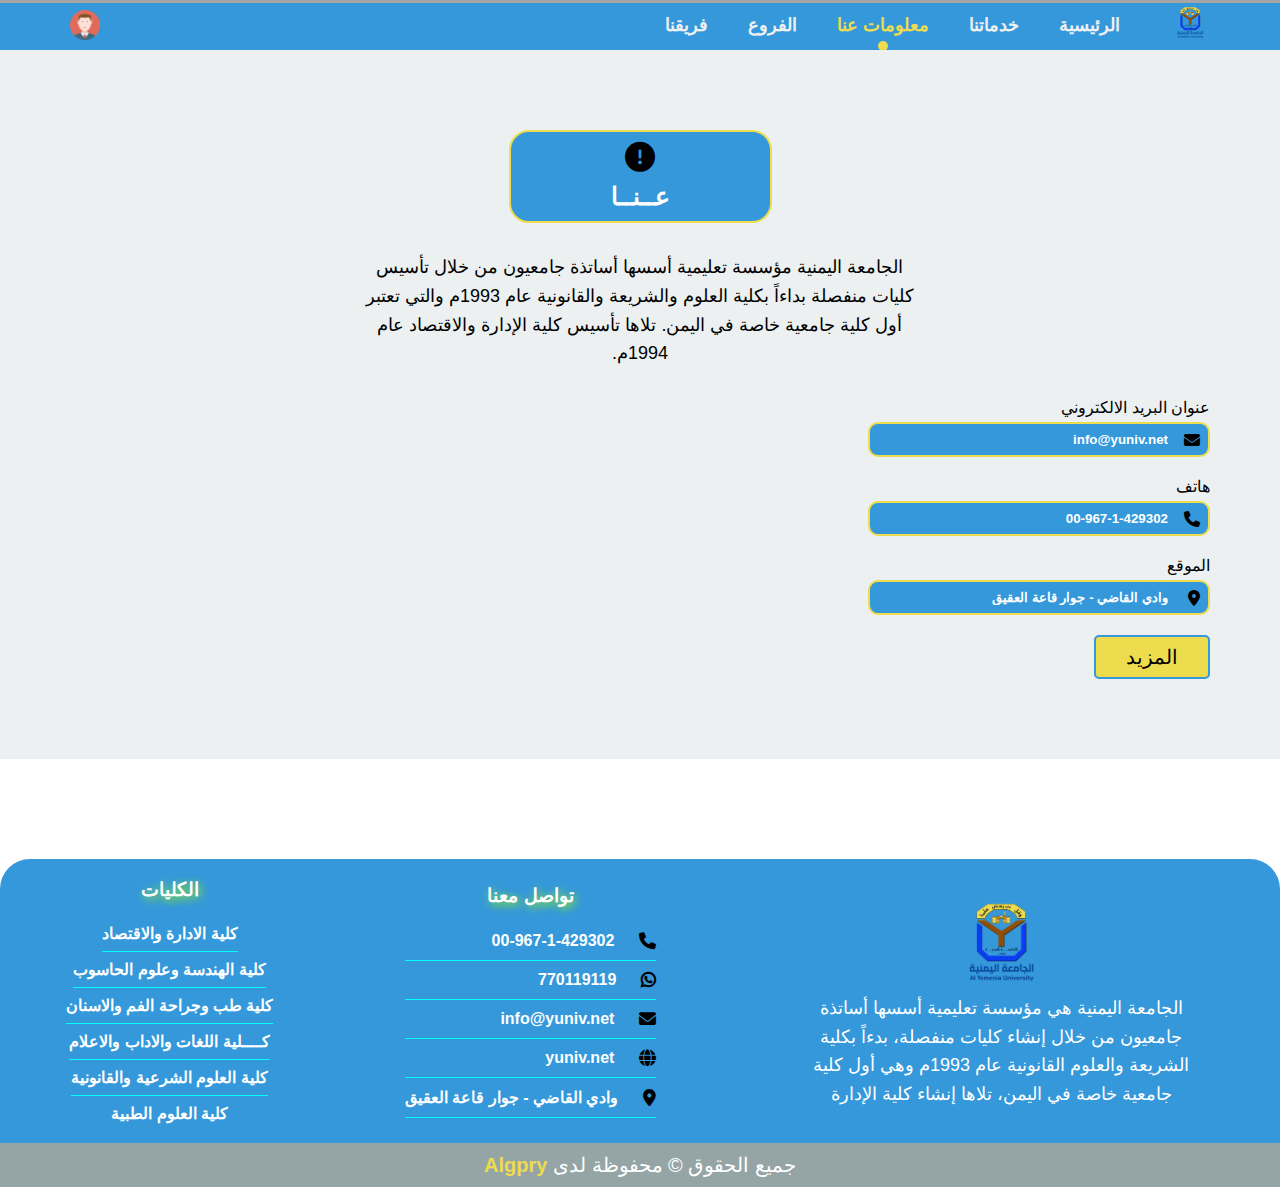
<file: about.html>
<!DOCTYPE html>
<html lang="ar">
  <head>
    <meta charset="UTF-8" />
    <meta name="viewport" content="width=device-width, initial-scale=1.0" />
    <title>معلومات عن الجامعة</title>
    <!-- Icon -->
    <link rel="icon" href="images/Logo.png" />
    <!-- FontAwesome -->
    <link rel="stylesheet" href="CSS/all.min.css" />
    <!-- Style Css -->
    <link rel="stylesheet" href="CSS/style.css" />
  </head>

  <body>
    <!-- Start Button Fixed -->
    <span class="but-fixed">
      <i class="fa-solid fa-angle-up"></i>
    </span>
    <!-- Edn Button Fixed -->

    <!-- Start Header -->
    <header>
      <div class="scroll-bar"><span></span></div>
      <div class="container">
        <a href="index.html">
          <img src="images/Logo.png" alt="Logo" />
        </a>
        <div class="menu">
          <i class="fas fa-list" onclick="showList()"></i>
          <ul>
            <li><a href="index.html">الرئيسية</a></li>
            <li><a href="service.html">خدماتنا</a></li>
            <li class="active"><a href="about.html">معلومات عنا</a></li>
            <li><a href="branches.html">الفروع</a></li>
            <li><a href="team.html">فريقنا</a></li>
          </ul>
        </div>
        <img src="images/avatar.png" alt="user" />
      </div>
    </header>
    <!-- End Header -->

    <!-- Start Content About -->
    <div class="about">
      <div class="container">
        <div class="icon">
          <i class="fa-solid fa-circle-exclamation"></i>
          <span>عــنــا</span>
        </div>
        <div class="content">
          <p>
            الجامعة اليمنية مؤسسة تعليمية أسسها أساتذة جامعيون من خلال تأسيس
            كليات منفصلة بداءاً بكلية العلوم والشريعة والقانونية عام 1993م والتي
            تعتبر أول كلية جامعية خاصة في اليمن. تلاها تأسيس كلية الإدارة
            والاقتصاد عام 1994م.
          </p>
          <div class="content-form">
            <div class="email">
              <label>عنوان البريد الالكتروني</label>
              <input type="text" placeholder="info@yuniv.net" disabled />
              <i class="fa-solid fa-envelope"></i>
            </div>

            <div class="phone">
              <label>هاتف</label>
              <input type="text" placeholder="00-967-1-429302" disabled />
              <i class="fa-solid fa-phone"></i>
            </div>
            <div class="loc">
              <label>الموقع</label>
              <input
                type="text"
                placeholder="وادي القاضي - جوار قاعة العقيق"
                disabled
              />
              <i class="fa-solid fa-location-dot"></i>
            </div>
            <button>المزيد</button>
          </div>
        </div>
      </div>
    </div>
    <!-- End Content About -->

    <!-- Start Footer -->
    <footer>
      <div class="content-footer">
        <div class="logo-footer">
          <img src="images/Logo.png" alt="Logo" />
          <p>
            الجامعة اليمنية هي مؤسسة تعليمية أسسها أساتذة جامعيون من خلال إنشاء
            كليات منفصلة، ​​بدءاً بكلية الشريعة والعلوم القانونية عام 1993م وهي
            أول كلية جامعية خاصة في اليمن، تلاها إنشاء كلية الإدارة
          </p>
        </div>
        <div class="concat-footer">
          <h3>تواصل معنا</h3>
          <div class="concat-one">
            <i class="fas fa-phone"></i>
            <p>00-967-1-429302</p>
          </div>
          <div class="concat-two">
            <i class="fa-brands fa-whatsapp"></i>
            <p>770119119</p>
          </div>
          <div class="concat-three">
            <i class="fa-solid fa-envelope"></i>
            <p>info@yuniv.net</p>
          </div>
          <div class="concat-four">
            <i class="fa-solid fa-globe"></i>
            <p>yuniv.net</p>
          </div>
          <div class="concat-five">
            <i class="fa-solid fa-location-dot"></i>
            <p>وادي القاضي - جوار قاعة العقيق</p>
          </div>
        </div>
        <div class="colleges">
          <h3>الكليات</h3>
          <ul>
            <li><a href="#">كلية الادارة والاقتصاد</a></li>
            <li><a href="#">كلية الهندسة وعلوم الحاسوب</a></li>
            <li><a href="#">كلية طب وجراحة الفم والاسنان</a></li>
            <li><a href="#">كــــلية اللغات والاداب والاعلام</a></li>
            <li><a href="#">كلية العلوم الشرعية والقانونية</a></li>
            <li><a href="#">كلية العلوم الطبية</a></li>
          </ul>
        </div>
      </div>
      <div class="copy-right">
        <p>جميع الحقوق &copy; محفوظة لدى <span>Algpry</span></p>
      </div>
    </footer>
    <!-- End Footer -->
    <script src="./JavaScript/main.js"></script>
  </body>
</html>
</file>
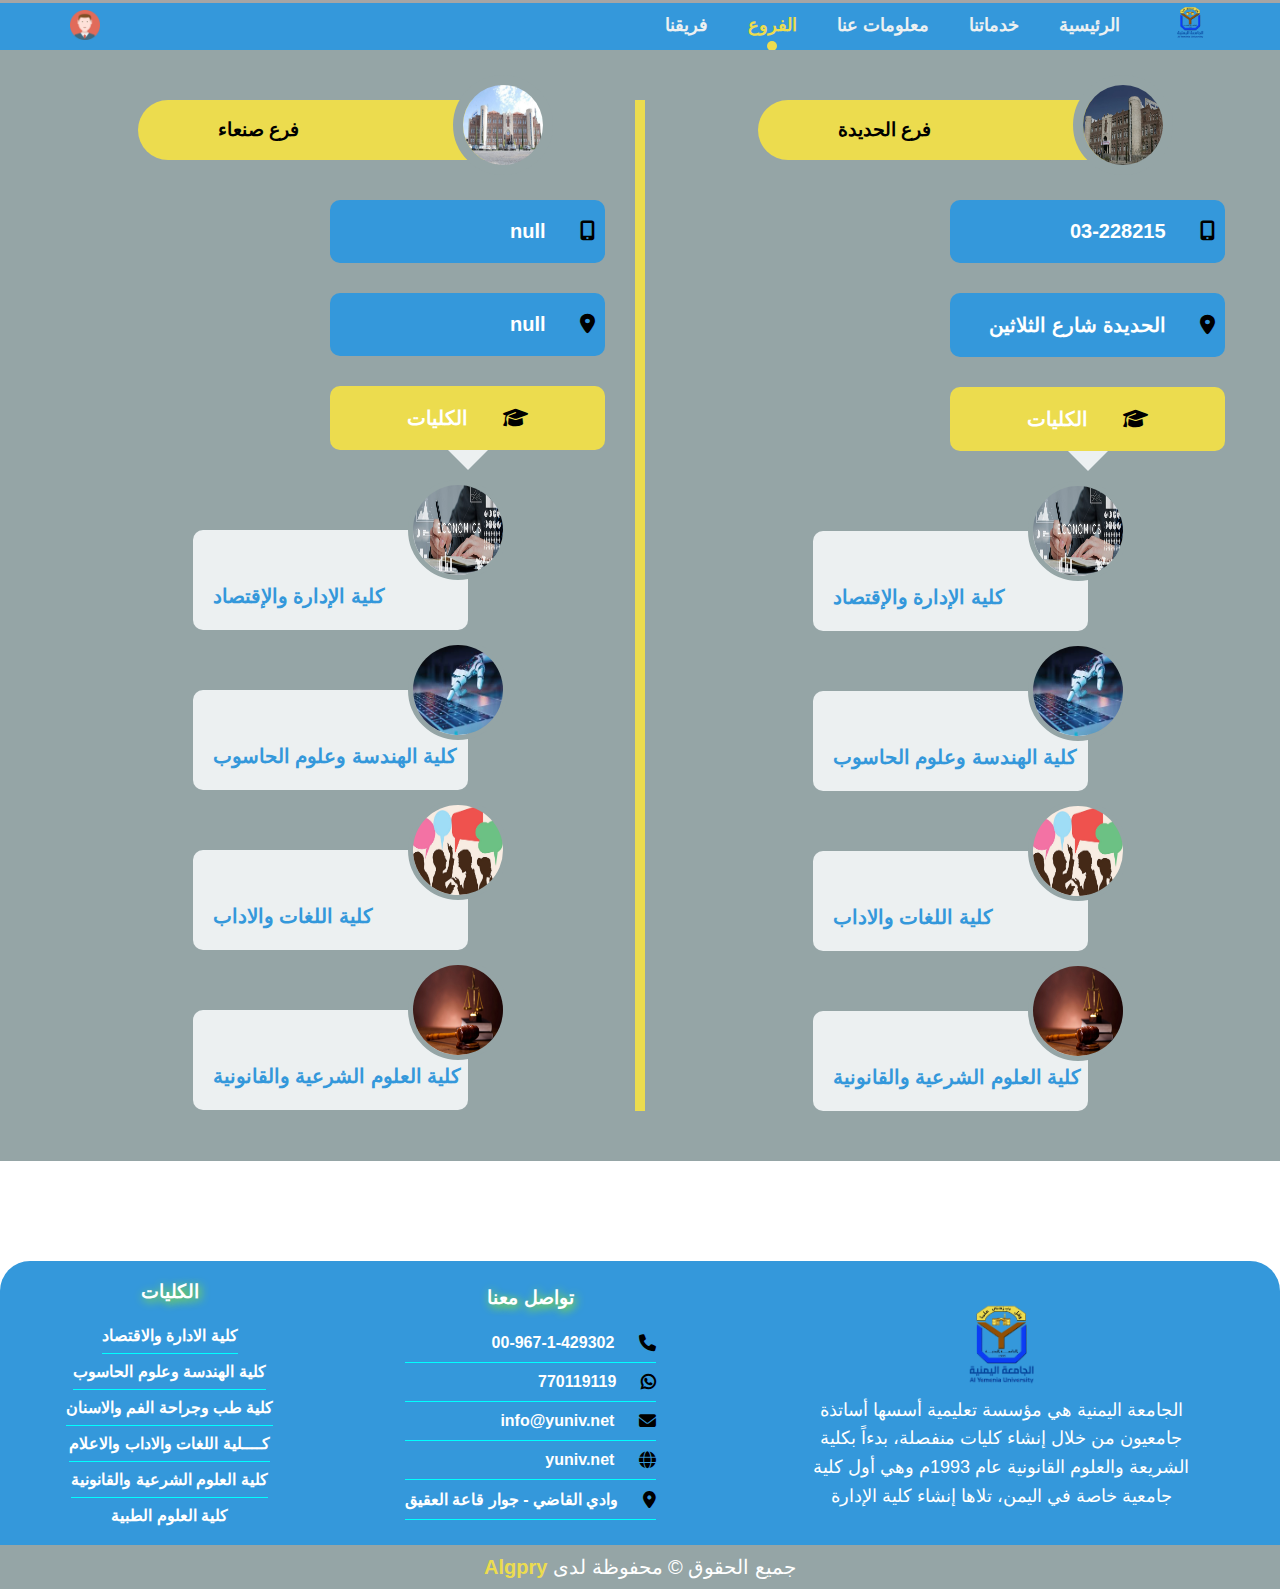
<file: branches.html>
<!DOCTYPE html>
<html lang="ar">
  <head>
    <meta charset="UTF-8" />
    <meta name="viewport" content="width=device-width, initial-scale=1.0" />
    <title>فروع الجامعة</title>
    <!-- Icon -->
    <link rel="icon" href="images/Logo.png" />
    <!-- FontAwesome -->
    <link rel="stylesheet" href="CSS/all.min.css" />
    <!-- Style Css -->
    <link rel="stylesheet" href="CSS/style.css" />
  </head>

  <body>
    <!-- Start Button Fixed -->
    <span class="but-fixed">
      <i class="fa-solid fa-angle-up"></i>
    </span>
    <!-- Edn Button Fixed -->

    <!-- Start Header -->
    <header>
      <div class="scroll-bar"><span></span></div>
      <div class="container">
        <a href="index.html">
          <img src="images/Logo.png" alt="Logo" />
        </a>
        <div class="menu">
          <i class="fas fa-list" onclick="showList()"></i>
          <ul>
            <li><a href="index.html">الرئيسية</a></li>
            <li><a href="service.html">خدماتنا</a></li>
            <li><a href="about.html">معلومات عنا</a></li>
            <li class="active"><a href="branches.html">الفروع</a></li>
            <li><a href="team.html">فريقنا</a></li>
          </ul>
        </div>
        <img src="images/avatar.png" alt="user" />
      </div>
    </header>
    <!-- End Header -->

    <!-- Start Content -->
    <div class="branch-content">
      <div class="container">
        <div class="branch-one">
          <div class="img">
            <img src="images/03.jpg" alt="branch" />
            <h3>فرع الحديدة</h3>
          </div>
          <div class="content">
            <div class="phone cont-div">
              <i class="fa-solid fa-mobile-screen-button"></i>
              <span>03-228215</span>
            </div>
            <div class="loc cont-div">
              <i class="fa-solid fa-location-dot"></i>
              <span>الحديدة شارع الثلاثين</span>
            </div>
            <div class="coll cont-div">
              <i class="fa-solid fa-graduation-cap"></i>
              <span>الكليات</span>
            </div>
            <div class="colleges">
              <div class="coll-one">
                <img src="images/colleges-one.jpg" alt="" />
                <p>كلية الإدارة والإقتصاد</p>
              </div>
              <div class="coll-two">
                <img src="images/colleges-two.jpeg" alt="" />
                <p>كلية الهندسة وعلوم الحاسوب</p>
              </div>
              <div class="coll-three">
                <img src="images/colleges-three.jpg" alt="" />
                <p>كلية اللغات والاداب</p>
              </div>
              <div class="coll-four">
                <img src="images/colleges-fourjpg.jpg" alt="" />
                <p>كلية العلوم الشرعية والقانونية</p>
              </div>
            </div>
          </div>
        </div>

        <div class="branch-two">
          <div class="img">
            <img src="images/02.jpg" alt="branch" />
            <h3>فرع صنعاء</h3>
          </div>
          <div class="content">
            <div class="phone cont-div">
              <i class="fa-solid fa-mobile-screen-button"></i>
              <span>null</span>
            </div>
            <div class="loc cont-div">
              <i class="fa-solid fa-location-dot"></i>
              <span>null</span>
            </div>
            <div class="coll cont-div">
              <i class="fa-solid fa-graduation-cap"></i>
              <span>الكليات</span>
            </div>
            <div class="colleges">
              <div class="coll-one">
                <img src="images/colleges-one.jpg" alt="" />
                <p>كلية الإدارة والإقتصاد</p>
              </div>
              <div class="coll-two">
                <img src="images/colleges-two.jpeg" alt="" />
                <p>كلية الهندسة وعلوم الحاسوب</p>
              </div>
              <div class="coll-three">
                <img src="images/colleges-three.jpg" alt="" />
                <p>كلية اللغات والاداب</p>
              </div>
              <div class="coll-four">
                <img src="images/colleges-fourjpg.jpg" alt="" />
                <p>كلية العلوم الشرعية والقانونية</p>
              </div>
            </div>
          </div>
        </div>
      </div>
    </div>
    <!-- End Content -->

    <!-- Start Footer -->
    <footer>
      <div class="content-footer">
        <div class="logo-footer">
          <img src="images/Logo.png" alt="Logo" />
          <p>
            الجامعة اليمنية هي مؤسسة تعليمية أسسها أساتذة جامعيون من خلال إنشاء
            كليات منفصلة، ​​بدءاً بكلية الشريعة والعلوم القانونية عام 1993م وهي
            أول كلية جامعية خاصة في اليمن، تلاها إنشاء كلية الإدارة
          </p>
        </div>
        <div class="concat-footer">
          <h3>تواصل معنا</h3>
          <div class="concat-one">
            <i class="fas fa-phone"></i>
            <p>00-967-1-429302</p>
          </div>
          <div class="concat-two">
            <i class="fa-brands fa-whatsapp"></i>
            <p>770119119</p>
          </div>
          <div class="concat-three">
            <i class="fa-solid fa-envelope"></i>
            <p>info@yuniv.net</p>
          </div>
          <div class="concat-four">
            <i class="fa-solid fa-globe"></i>
            <p>yuniv.net</p>
          </div>
          <div class="concat-five">
            <i class="fa-solid fa-location-dot"></i>
            <p>وادي القاضي - جوار قاعة العقيق</p>
          </div>
        </div>
        <div class="colleges">
          <h3>الكليات</h3>
          <ul>
            <li><a href="#">كلية الادارة والاقتصاد</a></li>
            <li><a href="#">كلية الهندسة وعلوم الحاسوب</a></li>
            <li><a href="#">كلية طب وجراحة الفم والاسنان</a></li>
            <li><a href="#">كــــلية اللغات والاداب والاعلام</a></li>
            <li><a href="#">كلية العلوم الشرعية والقانونية</a></li>
            <li><a href="#">كلية العلوم الطبية</a></li>
          </ul>
        </div>
      </div>
      <div class="copy-right">
        <p>جميع الحقوق &copy; محفوظة لدى <span>Algpry</span></p>
      </div>
    </footer>
    <!-- End Footer -->
    <script src="./JavaScript/main.js"></script>
  </body>
</html>
</file>
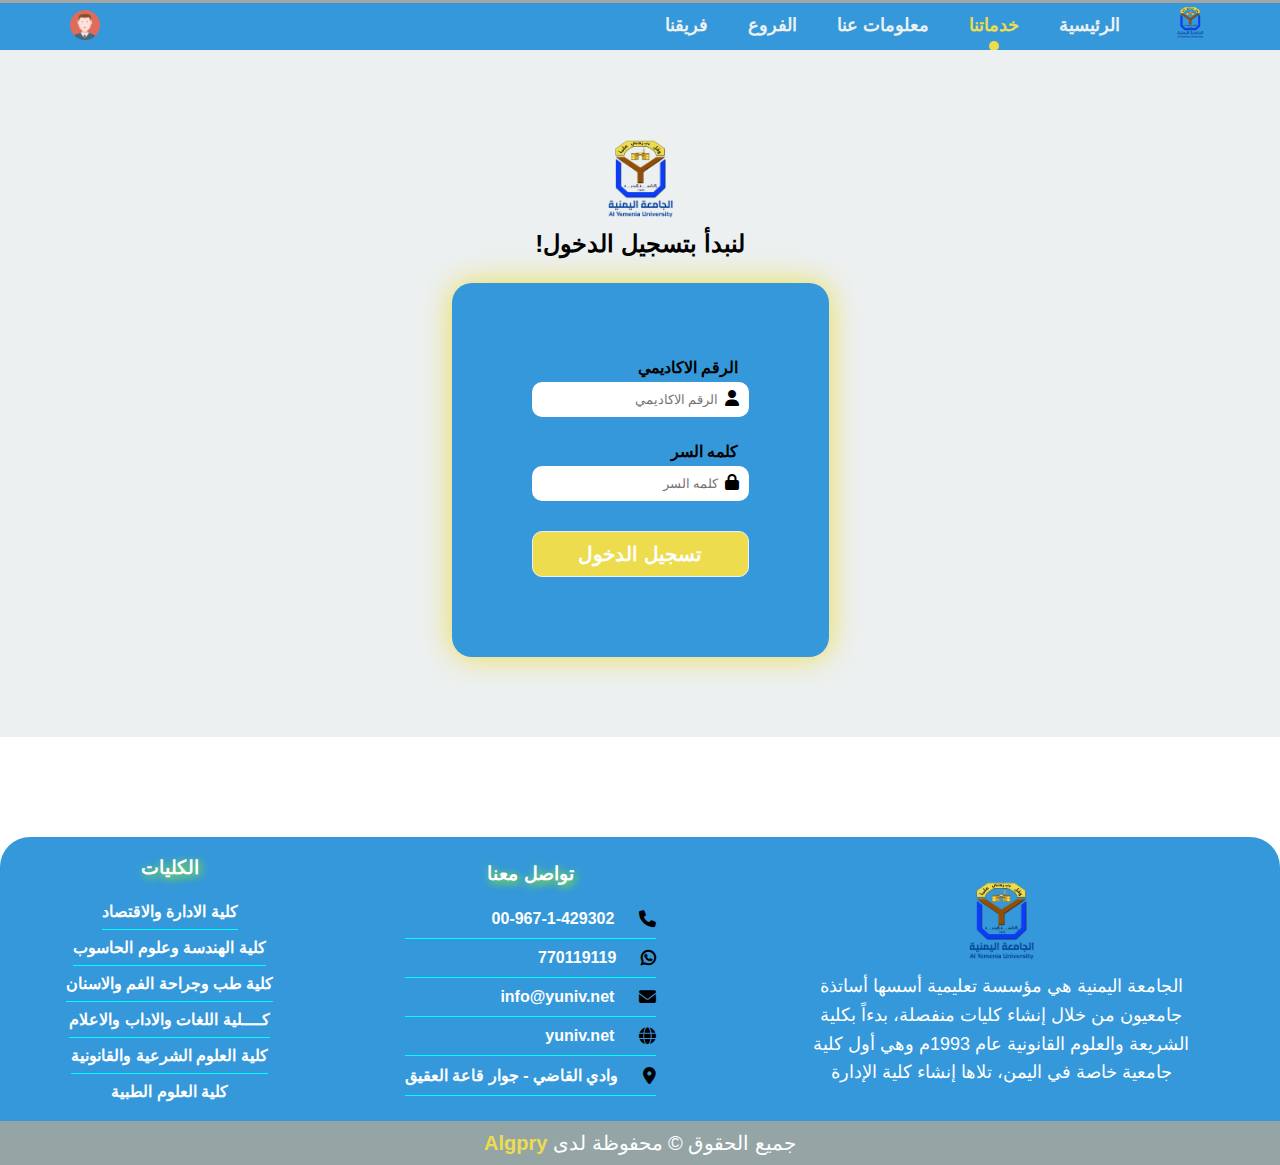
<file: service.html>
<!DOCTYPE html>
<html lang="ar">
  <head>
    <meta charset="UTF-8" />
    <meta name="viewport" content="width=device-width, initial-scale=1.0" />
    <title>خدمات الطالب</title>
    <!-- Icon -->
    <link rel="icon" href="images/Logo.png" />
    <!-- FontAwesome -->
    <link rel="stylesheet" href="CSS/all.min.css" />
    <!-- Style Css -->
    <link rel="stylesheet" href="CSS/style.css" />
  </head>

  <body>
    <!-- Start Button Fixed -->
    <span class="but-fixed">
      <i class="fa-solid fa-angle-up"></i>
    </span>
    <!-- Edn Button Fixed -->

    <!-- Start Header -->
    <div class="scroll-bar"><span></span></div>
    <header>
      <div class="container">
        <a href="index.html">
          <img src="images/Logo.png" alt="Logo" />
        </a>
        <div class="menu">
          <i class="fas fa-list" onclick="showList()"></i>
          <ul>
            <li><a href="index.html">الرئيسية</a></li>
            <li class="active"><a href="about.html">خدماتنا</a></li>
            <li><a href="about.html">معلومات عنا</a></li>
            <li><a href="branches.html">الفروع</a></li>
            <li><a href="team.html">فريقنا</a></li>
          </ul>
        </div>
        <img src="images/avatar.png" alt="user" />
      </div>
    </header>
    <!-- Start Header -->

    <!-- Start Login -->
    <div class="login">
      <div class="container">
        <img src="images/Logo.png" alt="logo" />
        <h2>لنبدأ بتسجيل الدخول!</h2>
        <div class="form">
          <form>
            <div class="user-name">
              <i class="fa-solid fa-user"></i>
              <input
                type="text"
                name="UserName"
                id="user"
                placeholder="الرقم الاكاديمي"
                required
              />
              <label for="user">الرقم الاكاديمي</label>
            </div>

            <div class="pass-word">
              <i class="fa-solid fa-lock"></i>
              <input
                type="password"
                name="PassWord"
                id="pass"
                placeholder="كلمه السر"
                required
              />
              <label for="pass">كلمه السر</label>
            </div>
            <input type="submit" value="تسجيل الدخول" />
          </form>
        </div>
      </div>
    </div>
    <!-- End Login -->

    <!-- Start Footer -->
    <footer>
      <div class="content-footer">
        <div class="logo-footer">
          <img src="images/Logo.png" alt="Logo" />
          <p>
            الجامعة اليمنية هي مؤسسة تعليمية أسسها أساتذة جامعيون من خلال إنشاء
            كليات منفصلة، ​​بدءاً بكلية الشريعة والعلوم القانونية عام 1993م وهي
            أول كلية جامعية خاصة في اليمن، تلاها إنشاء كلية الإدارة
          </p>
        </div>
        <div class="concat-footer">
          <h3>تواصل معنا</h3>
          <div class="concat-one">
            <i class="fas fa-phone"></i>
            <p>00-967-1-429302</p>
          </div>
          <div class="concat-two">
            <i class="fa-brands fa-whatsapp"></i>
            <p>770119119</p>
          </div>
          <div class="concat-three">
            <i class="fa-solid fa-envelope"></i>
            <p>info@yuniv.net</p>
          </div>
          <div class="concat-four">
            <i class="fa-solid fa-globe"></i>
            <p>yuniv.net</p>
          </div>
          <div class="concat-five">
            <i class="fa-solid fa-location-dot"></i>
            <p>وادي القاضي - جوار قاعة العقيق</p>
          </div>
        </div>
        <div class="colleges">
          <h3>الكليات</h3>
          <ul>
            <li><a href="#">كلية الادارة والاقتصاد</a></li>
            <li><a href="#">كلية الهندسة وعلوم الحاسوب</a></li>
            <li><a href="#">كلية طب وجراحة الفم والاسنان</a></li>
            <li><a href="#">كــــلية اللغات والاداب والاعلام</a></li>
            <li><a href="#">كلية العلوم الشرعية والقانونية</a></li>
            <li><a href="#">كلية العلوم الطبية</a></li>
          </ul>
        </div>
      </div>
      <div class="copy-right">
        <p>جميع الحقوق &copy; محفوظة لدى <span>Algpry</span></p>
      </div>
    </footer>
    <!-- Start Footer -->
    <script src="./JavaScript/main.js"></script>
  </body>
</html>
</file>
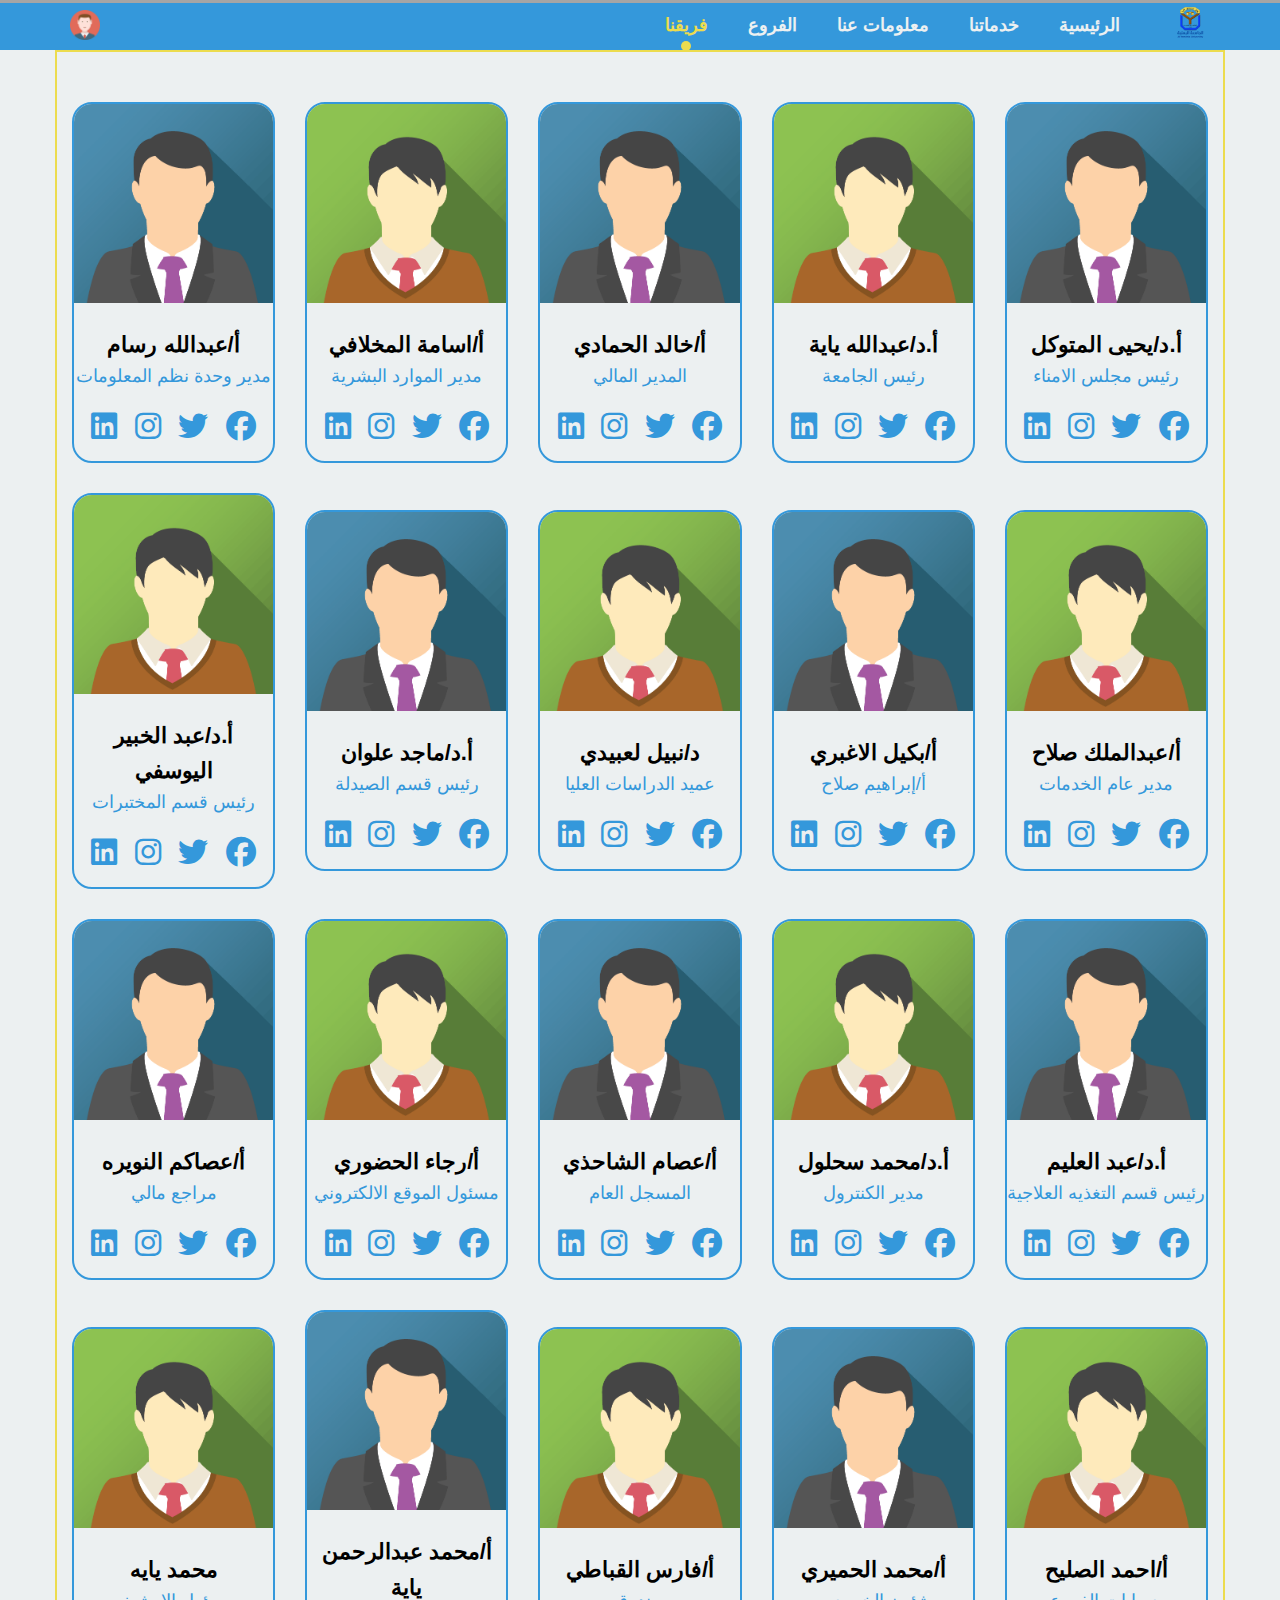
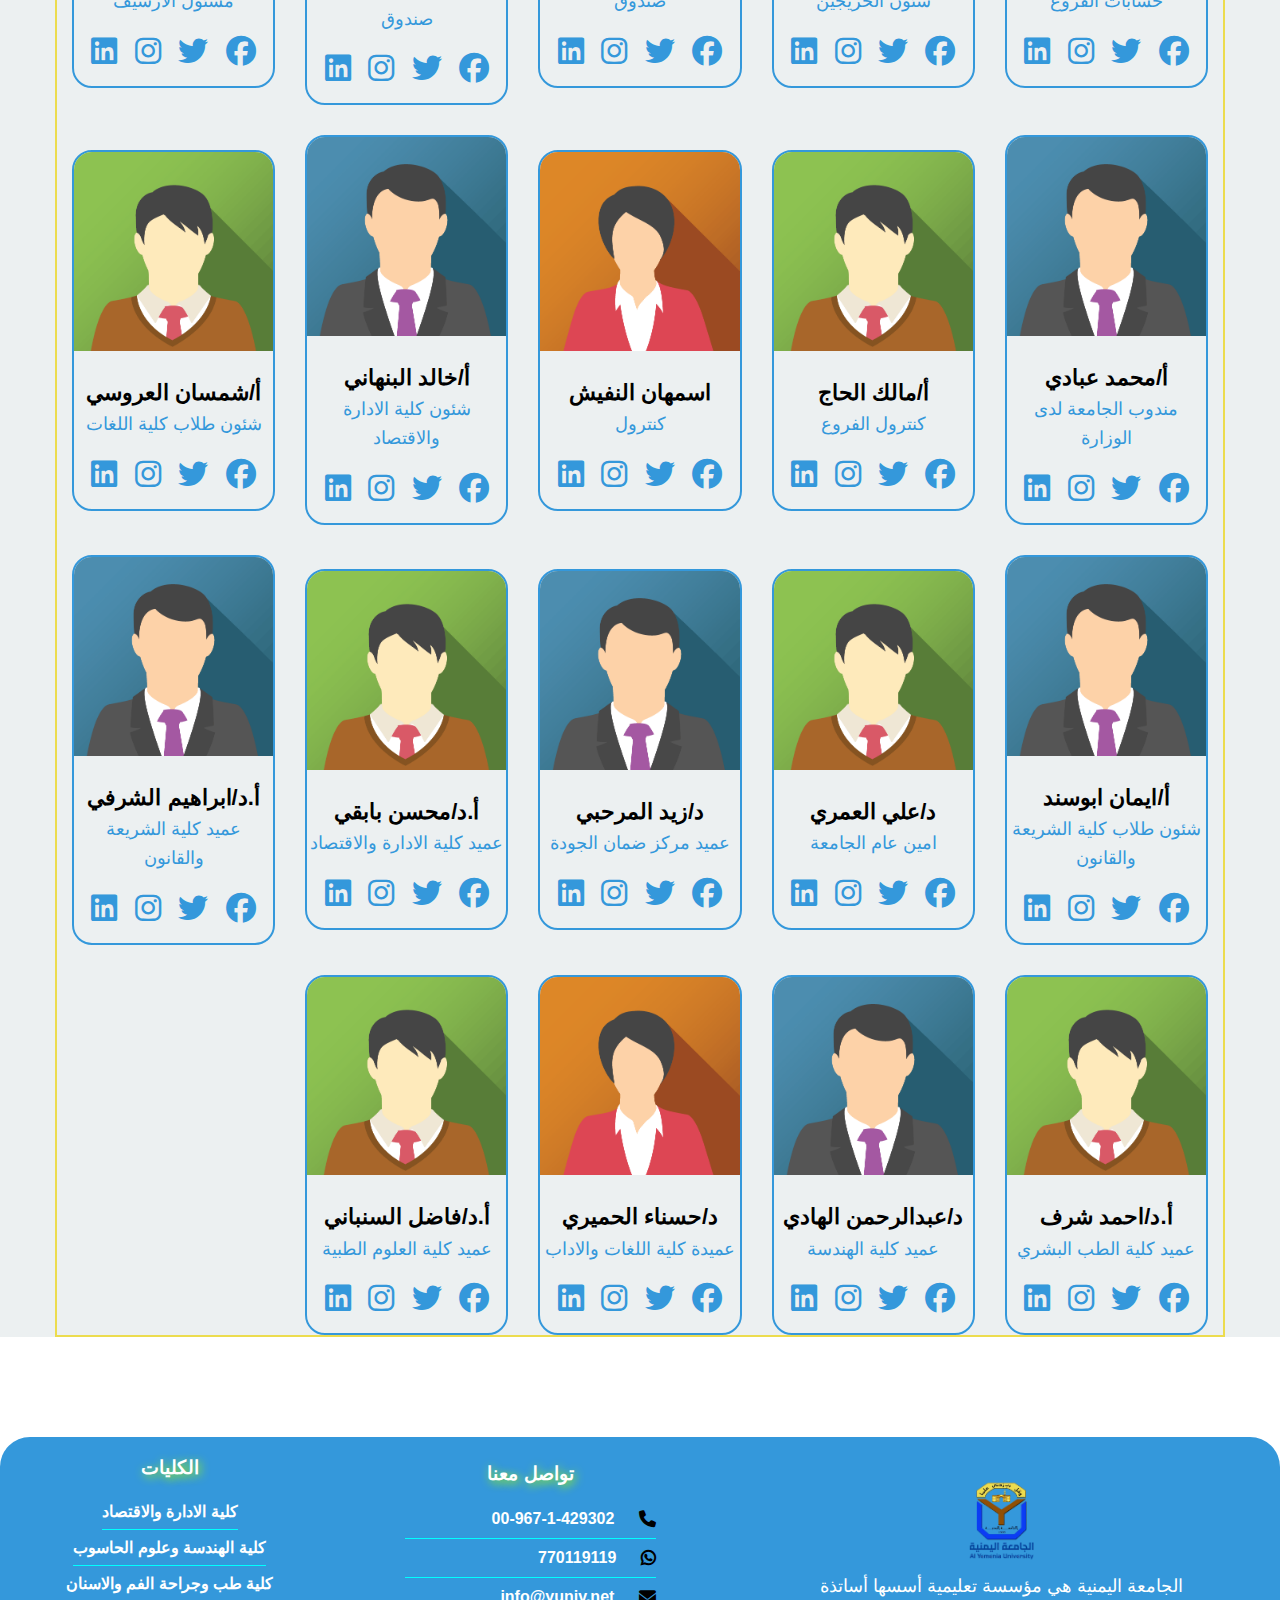
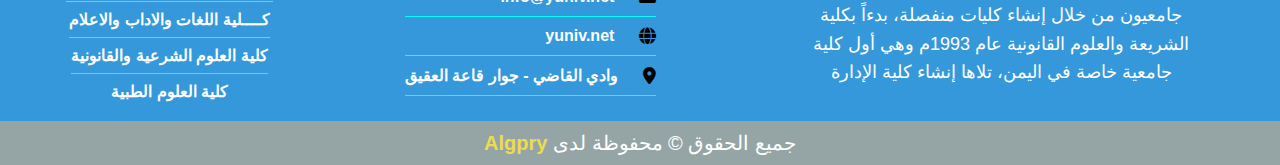
<file: team.html>
<!DOCTYPE html>
<html lang="ar">
  <head>
    <meta charset="UTF-8" />
    <meta name="viewport" content="width=device-width, initial-scale=1.0" />
    <title>فريق الجامعة</title>
    <!-- Icon -->
    <link rel="icon" href="images/Logo.png" />
    <!-- FontAwesome -->
    <link rel="stylesheet" href="CSS/all.min.css" />
    <!-- Style Css -->
    <link rel="stylesheet" href="CSS/style.css" />
  </head>

  <body>
    <!-- Start Button Fixed -->
    <span class="but-fixed">
      <i class="fa-solid fa-angle-up"></i>
    </span>
    <!-- Edn Button Fixed -->

    <!-- Start Header -->
    <header>
      <div class="scroll-bar"><span></span></div>
      <div class="container">
        <a href="index.html">
          <img src="images/Logo.png" alt="Logo" />
        </a>
        <div class="menu">
          <i class="fas fa-list" onclick="showList()"></i>
          <ul>
            <li><a href="index.html">الرئيسية</a></li>
            <li><a href="service.html">خدماتنا</a></li>
            <li><a href="about.html">معلومات عنا</a></li>
            <li><a href="branches.html">الفروع</a></li>
            <li class="active"><a href="team.html">فريقنا</a></li>
          </ul>
        </div>
        <img src="images/avatar.png" alt="user" />
      </div>
    </header>
    <!-- End Header -->

    <!-- Start Content -->
    <div class="content-team">
      <div class="container">
        <div class="box">
          <div class="img">
            <img src="images/team-01.png" alt="team" />
          </div>
          <h3>أ.د/يحيى المتوكل</h3>
          <p>رئيس مجلس الامناء</p>
          <div class="social">
            <i class="fa-brands fa-facebook"></i>
            <i class="fa-brands fa-twitter"></i>
            <i class="fa-brands fa-instagram"></i>
            <i class="fa-brands fa-linkedin"></i>
          </div>
        </div>
        <div class="box">
          <div class="img">
            <img src="images/team-03.png" alt="team" />
          </div>
          <h3>أ.د/عبدالله ياية</h3>
          <p>رئيس الجامعة</p>
          <div class="social">
            <i class="fa-brands fa-facebook"></i>
            <i class="fa-brands fa-twitter"></i>
            <i class="fa-brands fa-instagram"></i>
            <i class="fa-brands fa-linkedin"></i>
          </div>
        </div>
        <div class="box">
          <div class="img">
            <img src="images/team-01.png" alt="team" />
          </div>
          <h3>أ/خالد الحمادي</h3>
          <p>المدير المالي</p>
          <div class="social">
            <i class="fa-brands fa-facebook"></i>
            <i class="fa-brands fa-twitter"></i>
            <i class="fa-brands fa-instagram"></i>
            <i class="fa-brands fa-linkedin"></i>
          </div>
        </div>
        <div class="box">
          <div class="img">
            <img src="images/team-03.png" alt="team" />
          </div>
          <h3>أ/اسامة المخلافي</h3>
          <p>مدير الموارد البشرية</p>
          <div class="social">
            <i class="fa-brands fa-facebook"></i>
            <i class="fa-brands fa-twitter"></i>
            <i class="fa-brands fa-instagram"></i>
            <i class="fa-brands fa-linkedin"></i>
          </div>
        </div>
        <div class="box">
          <div class="img">
            <img src="images/team-01.png" alt="team" />
          </div>
          <h3>أ/عبدالله رسام</h3>
          <p>مدير وحدة نظم المعلومات</p>
          <div class="social">
            <i class="fa-brands fa-facebook"></i>
            <i class="fa-brands fa-twitter"></i>
            <i class="fa-brands fa-instagram"></i>
            <i class="fa-brands fa-linkedin"></i>
          </div>
        </div>
        <div class="box">
          <div class="img">
            <img src="images/team-03.png" alt="team" />
          </div>
          <h3>أ/عبدالملك صلاح</h3>
          <p>مدير عام الخدمات</p>
          <div class="social">
            <i class="fa-brands fa-facebook"></i>
            <i class="fa-brands fa-twitter"></i>
            <i class="fa-brands fa-instagram"></i>
            <i class="fa-brands fa-linkedin"></i>
          </div>
        </div>
        <div class="box">
          <div class="img">
            <img src="images/team-01.png" alt="team" />
          </div>
          <h3>أ/بكيل الاغبري</h3>
          <p>أ/إبراهيم صلاح</p>
          <div class="social">
            <i class="fa-brands fa-facebook"></i>
            <i class="fa-brands fa-twitter"></i>
            <i class="fa-brands fa-instagram"></i>
            <i class="fa-brands fa-linkedin"></i>
          </div>
        </div>
        <div class="box">
          <div class="img">
            <img src="images/team-03.png" alt="team" />
          </div>
          <h3>د/نبيل لعبيدي</h3>
          <p>عميد الدراسات العليا</p>
          <div class="social">
            <i class="fa-brands fa-facebook"></i>
            <i class="fa-brands fa-twitter"></i>
            <i class="fa-brands fa-instagram"></i>
            <i class="fa-brands fa-linkedin"></i>
          </div>
        </div>
        <div class="box">
          <div class="img">
            <img src="images/team-01.png" alt="team" />
          </div>
          <h3>أ.د/ماجد علوان</h3>
          <p>رئيس قسم الصيدلة</p>
          <div class="social">
            <i class="fa-brands fa-facebook"></i>
            <i class="fa-brands fa-twitter"></i>
            <i class="fa-brands fa-instagram"></i>
            <i class="fa-brands fa-linkedin"></i>
          </div>
        </div>
        <div class="box">
          <div class="img">
            <img src="images/team-03.png" alt="team" />
          </div>
          <h3>أ.د/عبد الخبير اليوسفي</h3>
          <p>رئيس قسم المختبرات</p>
          <div class="social">
            <i class="fa-brands fa-facebook"></i>
            <i class="fa-brands fa-twitter"></i>
            <i class="fa-brands fa-instagram"></i>
            <i class="fa-brands fa-linkedin"></i>
          </div>
        </div>
        <div class="box">
          <div class="img">
            <img src="images/team-01.png" alt="team" />
          </div>
          <h3>أ.د/عبد العليم</h3>
          <p>رئيس قسم التغذيه العلاجية</p>
          <div class="social">
            <i class="fa-brands fa-facebook"></i>
            <i class="fa-brands fa-twitter"></i>
            <i class="fa-brands fa-instagram"></i>
            <i class="fa-brands fa-linkedin"></i>
          </div>
        </div>
        <div class="box">
          <div class="img">
            <img src="images/team-03.png" alt="team" />
          </div>
          <h3>أ.د/محمد سحلول</h3>
          <p>مدير الكنترول</p>
          <div class="social">
            <i class="fa-brands fa-facebook"></i>
            <i class="fa-brands fa-twitter"></i>
            <i class="fa-brands fa-instagram"></i>
            <i class="fa-brands fa-linkedin"></i>
          </div>
        </div>
        <div class="box">
          <div class="img">
            <img src="images/team-01.png" alt="team" />
          </div>
          <h3>أ/عصام الشاحذي</h3>
          <p>المسجل العام</p>
          <div class="social">
            <i class="fa-brands fa-facebook"></i>
            <i class="fa-brands fa-twitter"></i>
            <i class="fa-brands fa-instagram"></i>
            <i class="fa-brands fa-linkedin"></i>
          </div>
        </div>
        <div class="box">
          <div class="img">
            <img src="images/team-03.png" alt="team" />
          </div>
          <h3>أ/رجاء الحضوري</h3>
          <p>مسئول الموقع الالكتروني</p>
          <div class="social">
            <i class="fa-brands fa-facebook"></i>
            <i class="fa-brands fa-twitter"></i>
            <i class="fa-brands fa-instagram"></i>
            <i class="fa-brands fa-linkedin"></i>
          </div>
        </div>
        <div class="box">
          <div class="img">
            <img src="images/team-01.png" alt="team" />
          </div>
          <h3>أ/عصاكم النويره</h3>
          <p>مراجع مالي</p>
          <div class="social">
            <i class="fa-brands fa-facebook"></i>
            <i class="fa-brands fa-twitter"></i>
            <i class="fa-brands fa-instagram"></i>
            <i class="fa-brands fa-linkedin"></i>
          </div>
        </div>
        <div class="box">
          <div class="img">
            <img src="images/team-03.png" alt="team" />
          </div>
          <h3>أ/احمد الصليح</h3>
          <p>حسابات الفروع</p>
          <div class="social">
            <i class="fa-brands fa-facebook"></i>
            <i class="fa-brands fa-twitter"></i>
            <i class="fa-brands fa-instagram"></i>
            <i class="fa-brands fa-linkedin"></i>
          </div>
        </div>
        <div class="box">
          <div class="img">
            <img src="images/team-01.png" alt="team" />
          </div>
          <h3>أ/محمد الحميري</h3>
          <p>شئون الخريجين</p>
          <div class="social">
            <i class="fa-brands fa-facebook"></i>
            <i class="fa-brands fa-twitter"></i>
            <i class="fa-brands fa-instagram"></i>
            <i class="fa-brands fa-linkedin"></i>
          </div>
        </div>
        <div class="box">
          <div class="img">
            <img src="images/team-03.png" alt="team" />
          </div>
          <h3>أ/فارس القباطي</h3>
          <p>صندوق</p>
          <div class="social">
            <i class="fa-brands fa-facebook"></i>
            <i class="fa-brands fa-twitter"></i>
            <i class="fa-brands fa-instagram"></i>
            <i class="fa-brands fa-linkedin"></i>
          </div>
        </div>
        <div class="box">
          <div class="img">
            <img src="images/team-01.png" alt="team" />
          </div>
          <h3>أ/محمد عبدالرحمن ياية</h3>
          <p>صندوق</p>
          <div class="social">
            <i class="fa-brands fa-facebook"></i>
            <i class="fa-brands fa-twitter"></i>
            <i class="fa-brands fa-instagram"></i>
            <i class="fa-brands fa-linkedin"></i>
          </div>
        </div>
        <div class="box">
          <div class="img">
            <img src="images/team-03.png" alt="team" />
          </div>
          <h3>محمد يايه</h3>
          <p>مسئول الارشيف</p>
          <div class="social">
            <i class="fa-brands fa-facebook"></i>
            <i class="fa-brands fa-twitter"></i>
            <i class="fa-brands fa-instagram"></i>
            <i class="fa-brands fa-linkedin"></i>
          </div>
        </div>
        <div class="box">
          <div class="img">
            <img src="images/team-01.png" alt="team" />
          </div>
          <h3>أ/محمد عبادي</h3>
          <p>مندوب الجامعة لدى الوزارة</p>
          <div class="social">
            <i class="fa-brands fa-facebook"></i>
            <i class="fa-brands fa-twitter"></i>
            <i class="fa-brands fa-instagram"></i>
            <i class="fa-brands fa-linkedin"></i>
          </div>
        </div>
        <div class="box">
          <div class="img">
            <img src="images/team-03.png" alt="team" />
          </div>
          <h3>أ/مالك الحاج</h3>
          <p>كنترول الفروع</p>
          <div class="social">
            <i class="fa-brands fa-facebook"></i>
            <i class="fa-brands fa-twitter"></i>
            <i class="fa-brands fa-instagram"></i>
            <i class="fa-brands fa-linkedin"></i>
          </div>
        </div>
        <div class="box">
          <div class="img">
            <img src="images/team-04.png" alt="team" />
          </div>
          <h3>اسمهان النفيش</h3>
          <p>كنترول</p>
          <div class="social">
            <i class="fa-brands fa-facebook"></i>
            <i class="fa-brands fa-twitter"></i>
            <i class="fa-brands fa-instagram"></i>
            <i class="fa-brands fa-linkedin"></i>
          </div>
        </div>
        <div class="box">
          <div class="img">
            <img src="images/team-01.png" alt="team" />
          </div>
          <h3>أ/خالد البنهاني</h3>
          <p>شئون كلية الادارة والاقتصاد</p>
          <div class="social">
            <i class="fa-brands fa-facebook"></i>
            <i class="fa-brands fa-twitter"></i>
            <i class="fa-brands fa-instagram"></i>
            <i class="fa-brands fa-linkedin"></i>
          </div>
        </div>
        <div class="box">
          <div class="img">
            <img src="images/team-03.png" alt="team" />
          </div>
          <h3>أ/شمسان العروسي</h3>
          <p>شئون طلاب كلية اللغات</p>
          <div class="social">
            <i class="fa-brands fa-facebook"></i>
            <i class="fa-brands fa-twitter"></i>
            <i class="fa-brands fa-instagram"></i>
            <i class="fa-brands fa-linkedin"></i>
          </div>
        </div>
        <div class="box">
          <div class="img">
            <img src="images/team-01.png" alt="team" />
          </div>
          <h3>أ/ايمان ابوسند</h3>
          <p>شئون طلاب كلية الشريعة والقانون</p>
          <div class="social">
            <i class="fa-brands fa-facebook"></i>
            <i class="fa-brands fa-twitter"></i>
            <i class="fa-brands fa-instagram"></i>
            <i class="fa-brands fa-linkedin"></i>
          </div>
        </div>
        <div class="box">
          <div class="img">
            <img src="images/team-03.png" alt="team" />
          </div>
          <h3>د/علي العمري</h3>
          <p>امين عام الجامعة</p>
          <div class="social">
            <i class="fa-brands fa-facebook"></i>
            <i class="fa-brands fa-twitter"></i>
            <i class="fa-brands fa-instagram"></i>
            <i class="fa-brands fa-linkedin"></i>
          </div>
        </div>
        <div class="box">
          <div class="img">
            <img src="images/team-01.png" alt="team" />
          </div>
          <h3>د/زيد المرحبي</h3>
          <p>عميد مركز ضمان الجودة</p>
          <div class="social">
            <i class="fa-brands fa-facebook"></i>
            <i class="fa-brands fa-twitter"></i>
            <i class="fa-brands fa-instagram"></i>
            <i class="fa-brands fa-linkedin"></i>
          </div>
        </div>
        <div class="box">
          <div class="img">
            <img src="images/team-03.png" alt="team" />
          </div>
          <h3>أ.د/محسن بابقي</h3>
          <p>عميد كلية الادارة والاقتصاد</p>
          <div class="social">
            <i class="fa-brands fa-facebook"></i>
            <i class="fa-brands fa-twitter"></i>
            <i class="fa-brands fa-instagram"></i>
            <i class="fa-brands fa-linkedin"></i>
          </div>
        </div>
        <div class="box">
          <div class="img">
            <img src="images/team-01.png" alt="team" />
          </div>
          <h3>أ.د/ابراهيم الشرفي</h3>
          <p>عميد كلية الشريعة والقانون</p>
          <div class="social">
            <i class="fa-brands fa-facebook"></i>
            <i class="fa-brands fa-twitter"></i>
            <i class="fa-brands fa-instagram"></i>
            <i class="fa-brands fa-linkedin"></i>
          </div>
        </div>
        <div class="box">
          <div class="img">
            <img src="images/team-03.png" alt="team" />
          </div>
          <h3>أ.د/احمد شرف</h3>
          <p>عميد كلية الطب البشري</p>
          <div class="social">
            <i class="fa-brands fa-facebook"></i>
            <i class="fa-brands fa-twitter"></i>
            <i class="fa-brands fa-instagram"></i>
            <i class="fa-brands fa-linkedin"></i>
          </div>
        </div>
        <div class="box">
          <div class="img">
            <img src="images/team-01.png" alt="team" />
          </div>
          <h3>د/عبدالرحمن الهادي</h3>
          <p>عميد كلية الهندسة</p>
          <div class="social">
            <i class="fa-brands fa-facebook"></i>
            <i class="fa-brands fa-twitter"></i>
            <i class="fa-brands fa-instagram"></i>
            <i class="fa-brands fa-linkedin"></i>
          </div>
        </div>
        <div class="box">
          <div class="img">
            <img src="images/team-04.png" alt="team" />
          </div>
          <h3>د/حسناء الحميري</h3>
          <p>عميدة كلية اللغات والاداب</p>
          <div class="social">
            <i class="fa-brands fa-facebook"></i>
            <i class="fa-brands fa-twitter"></i>
            <i class="fa-brands fa-instagram"></i>
            <i class="fa-brands fa-linkedin"></i>
          </div>
        </div>
        <div class="box">
          <div class="img">
            <img src="images/team-03.png" alt="team" />
          </div>
          <h3>أ.د/فاضل السنباني</h3>
          <p>عميد كلية العلوم الطبية</p>
          <div class="social">
            <i class="fa-brands fa-facebook"></i>
            <i class="fa-brands fa-twitter"></i>
            <i class="fa-brands fa-instagram"></i>
            <i class="fa-brands fa-linkedin"></i>
          </div>
        </div>
      </div>
    </div>
    <!-- End Content -->

    <footer>
      <div class="content-footer">
        <div class="logo-footer">
          <img src="images/Logo.png" alt="Logo" />
          <p>
            الجامعة اليمنية هي مؤسسة تعليمية أسسها أساتذة جامعيون من خلال إنشاء
            كليات منفصلة، ​​بدءاً بكلية الشريعة والعلوم القانونية عام 1993م وهي
            أول كلية جامعية خاصة في اليمن، تلاها إنشاء كلية الإدارة
          </p>
        </div>
        <div class="concat-footer">
          <h3>تواصل معنا</h3>
          <div class="concat-one">
            <i class="fas fa-phone"></i>
            <p>00-967-1-429302</p>
          </div>
          <div class="concat-two">
            <i class="fa-brands fa-whatsapp"></i>
            <p>770119119</p>
          </div>
          <div class="concat-three">
            <i class="fa-solid fa-envelope"></i>
            <p>info@yuniv.net</p>
          </div>
          <div class="concat-four">
            <i class="fa-solid fa-globe"></i>
            <p>yuniv.net</p>
          </div>
          <div class="concat-five">
            <i class="fa-solid fa-location-dot"></i>
            <p>وادي القاضي - جوار قاعة العقيق</p>
          </div>
        </div>
        <div class="colleges">
          <h3>الكليات</h3>
          <ul>
            <li><a href="#">كلية الادارة والاقتصاد</a></li>
            <li><a href="#">كلية الهندسة وعلوم الحاسوب</a></li>
            <li><a href="#">كلية طب وجراحة الفم والاسنان</a></li>
            <li><a href="#">كــــلية اللغات والاداب والاعلام</a></li>
            <li><a href="#">كلية العلوم الشرعية والقانونية</a></li>
            <li><a href="#">كلية العلوم الطبية</a></li>
          </ul>
        </div>
      </div>
      <div class="copy-right">
        <p>جميع الحقوق &copy; محفوظة لدى <span>Algpry</span></p>
      </div>
    </footer>
    <script src="./JavaScript/main.js"></script>
  </body>
</html>
</file>
<file: CSS/style.css>
/* Start WebFonts */
@font-face {
  font-family: "FontAwesome";
  src: url("../webfonts/fa-brands-400.ttf") format("truetype"),
    url("../webfonts/fa-brands-400.woff2") format("woff2");
  font-weight: normal;
  font-style: normal;
}
@font-face {
  font-family: "FontAwesome";
  src: url("../webfonts/fa-regular-400.ttf") format("truetype"),
    url("../webfonts/fa-regular-400.woff2") format("woff2");
  font-weight: normal;
  font-style: normal;
}
@font-face {
  font-family: "FontAwesome";
  src: url("../webfonts/fa-solid-900.ttf") format("truetype"),
    url("../webfonts/fa-solid-900.woff2") format("woff2");
  font-weight: normal;
  font-style: normal;
}
@font-face {
  font-family: "FontAwesome";
  src: url("../webfonts/fa-v4compatibility.ttf") format("truetype"),
    url("../webfonts/fa-v4compatibility.woff2") format("woff2");
  font-weight: normal;
  font-style: normal;
}
/* End WebFonts */

/* Start Global Rules */
::selection {
  background-color: #4488b6c7;
  color: white;
}
:root {
  --main-color: #3498db;
  --secondly-color: #ecdc4e;
  --thirdly-color-3: #ecf0f1;
  --four-color-4: #95a5a6;
  --main-transition: 0.5s;
}
html {
  scroll-behavior: smooth;
}
body {
  font-family: Arial, Helvetica, sans-serif;
  direction: rtl;
}
* {
  -webkit-box-sizing: border-box;
  -moz-box-sizing: border-box;
  box-sizing: border-box;
  padding: 0;
  margin: 0;
}
.container {
  padding-left: 15px;
  padding-right: 15px;
  margin-left: auto;
  margin-right: auto;
}
/*  Small Screen*/
@media (min-width: 768px) {
  .container {
    width: 750px;
  }
}
/*  Medium Screen*/
@media (min-width: 992px) {
  .container {
    width: 970px;
  }
}
/*  Large Screen*/
@media (min-width: 1200px) {
  .container {
    width: 1170px;
  }
}
/* End Global Rules */
/* Start Public Tags */
a {
  text-decoration: none;
}
ul {
  list-style: none;
}
/* End Public Tags */

/* Start Scroll Bar */
.scroll-bar {
  height: 3px;
  width: 100%;
  background-color: #a5a5a5;
  position: fixed;
  top: 0px;
  left: 0px;
  z-index: 999;
}
.scroll-bar > span {
  width: 0%;
  background-color: red;
  display: block;
  height: 3px;
  position: fixed;
  left: 0px;
  top: 0px;
}
/* End Scroll Bar */

/* Start Header */

header {
  min-height: 50px;
  background-color: var(--main-color);
  overflow: hidden;
}
header .container {
  display: flex;
  align-items: center;
  justify-content: space-between;
  min-height: 50px;
  gap: 50px;
}
header .container > a > img {
  max-width: 40px;
  border-radius: 50%;
}
header .container .menu {
  flex-grow: 1;
}
header .container .menu > i {
  color: #fff;
  font-size: 20px;
  cursor: pointer;
  display: none;
}
header .container .menu > ul {
  display: flex;
  align-items: center;
  gap: 40px;
}
@media (max-width: 767px) {
  header .container .menu > i {
    display: block;
  }
  header .container .menu > ul {
    flex-direction: column;
    width: 50%;
    background: #333;
    padding: 20px 20px;
    position: absolute;
    z-index: 1000;
    top: 50px;
    right: -55%;
    transition: var(--main-transition);
    gap: 0;
    box-shadow: 0px 2px 2px 1px #fff;
  }
  header .container .menu > ul li {
    width: 100%;
    text-align: center;
    padding: 10px 0px;
    margin-bottom: 25px;
    border-bottom: 2px solid #444;
  }
  header .container .menu > ul.open {
    right: 0px;
  }
}
header .container .menu > ul li {
  position: relative;
  z-index: 1;
}
header .container .menu ul li::before {
  content: "";
  position: absolute;
  width: 0px;
  height: 10px;
  border-radius: 50%;
  background: var(--secondly-color);
  top: calc(100% + 5px);
  left: 50%;
  transform: translateX(-50%);
  transition: var(--main-transition);
  z-index: 1;
}
header .container > .menu ul li:hover:before {
  width: 10px;
}
@media (max-width: 767px) {
  header .container .menu > ul li:hover:before {
    width: 0;
  }
}
header .container .menu > ul li a {
  font-size: 18px;
  font-weight: bold;
  color: var(--thirdly-color-3);
  display: block;
  transition: var(--main-transition);
  z-index: 2;
  position: relative;
}
header .container > .menu ul li:hover > a {
  color: var(--secondly-color);
}
header .container > .menu ul li.active::before {
  width: 10px;
}
header .container > .menu ul li.active > a {
  color: var(--secondly-color);
}
@media (max-width: 767px) {
  header .container .menu > ul li.active::before {
    width: 0;
  }
}
header .container > img {
  max-width: 30px;
  cursor: pointer;
}
/* End Header */

/* Start Landing */
.landing {
  height: calc(100vh - 100px);
  max-width: 100%;
  background-image: url("../images/01.jpg");
  background-size: cover;
  background-position: center;
  background-repeat: no-repeat;
  background-attachment: fixed;
  position: relative;
  transition: var(--main-transition);
}
@media (max-width: 767px) {
  .landing {
    height: calc(50vh - 100px);
    background-attachment: scroll;
  }
}
.landing::before {
  content: "";
  position: absolute;
  height: 100%;
  width: 100%;
  background: #00000059;
}
.landing p {
  position: absolute;
  color: #00ff1e;
  font-size: 59px;
  font-weight: 900;
  top: 50%;
  left: 50%;
  transform: translate(-50%, -50%);
  text-shadow: 3px 3px 10px aqua;
  text-align: center;
}
@media (max-width: 767px) {
  .landing p {
    display: none;
  }
}
.landing .cont {
  display: flex;
  justify-content: center;
  align-items: center;
  position: absolute;
  z-index: 30;
  bottom: 20px;
  left: 50%;
  transform: translateX(-50%);
  gap: 5px;
}
.landing .cont > span {
  width: 15px;
  height: 15px;
  transform: translateX(-50%);
  border-radius: 50%;
  border: 1px solid var(--thirdly-color-3);
  cursor: pointer;
}
.landing .cont > .active {
  background-color: var(--main-color);
}
/* End Landing */

/* Start Scroll Bar */
.container-scroll {
  width: 100%;
  overflow: hidden;
  padding: 10px 0px;
  background-color: var(--main-color);
  display: flex;
  justify-content: start;
  align-items: center;
  gap: 20px;
  z-index: 30;
  position: relative;
  height: 50px;
}
.container-scroll > h3 {
  background: var(--secondly-color);
  position: absolute;
  padding: 20px 30px;
  border-top-left-radius: 40px;
  border-bottom-left-radius: 40px;
  z-index: 20;
}
.container-scroll > .marquee-right {
  display: flex;
  justify-content: center;
  align-items: center;
  animation: marquee-right 40s linear infinite;
}
.container-scroll > .marquee-right > p,
.container-scroll > .marquee-right > img {
  z-index: 10;
}
.container-scroll > .marquee-right > p {
  white-space: nowrap;
  color: #fff;
  font-size: 20px;
}
.container-scroll > .marquee-right > img {
  max-width: 30px;
}
/* End Scroll Bar */

/* Start Style News */
.toggle-title {
  text-align: center;
  padding: 20px 0px;
  font-size: 25px;
  color: var(--four-color-4);
  position: relative;
}
.toggle-title::before {
  content: "";
  position: absolute;
  top: 80%;
  left: 50%;
  transform: translateX(-50%);
  width: 20%;
  height: 2px;
  background: var(--secondly-color);
}
.content-box {
  margin-top: 90px;
  display: flex;
  flex-wrap: wrap;
  gap: 20px;
}
.content-box > div::before {
  content: "المزيد";
  position: absolute;
  width: 50%;
  height: 50px;
  background: var(--secondly-color);
  bottom: -23px;
  left: 50%;
  transform: translateX(-50%);
  border-radius: 30px;
  display: flex;
  justify-content: center;
  align-items: center;
  color: #fff;
  font-size: 20px;
  cursor: pointer;
  font-weight: bold;
  z-index: 1;
  transition: var(--main-transition);
}
.content-box > div::after {
  content: "";
  position: absolute;
  height: 4px;
  width: 100%;
  background: var(--main-color);
  bottom: 0;
  left: 50%;
  transform: translateX(-50%);
}
.content-box > div {
  background: var(--thirdly-color-3);
/*   padding: 10px; */
  flex-basis: calc(100% - 40px);
  position: relative;
  min-height: 500px;
  margin-bottom: 80px;
  margin-right: auto;
  margin-left: auto;
  cursor: pointer;
  transition: var(--main-transition);
}
.content-box > div:hover {
  background-color: #fff;
  box-shadow: 0 2px 20px rgba(34, 30, 31, 0.4);
}
.content-box > div:hover::before {
  background-color: var(--four-color-4);
}
@media (min-width: 991px) {
  .content-box {
    flex-wrap: nowrap;
  }
  .content-box > div {
    flex-basis: calc((100% - 40px) / 3);
    margin-bottom: 50px;
  }
  .content-box > div:last-child {
    margin-bottom: 70px;
    margin-right: auto;
    margin-left: auto;
  }
}
@media (min-width: 767px) {
  .content-box {
    flex-wrap: nowrap;
  }
  .content-box > div {
    flex-basis: calc((100% - 40px) / 2);
    margin-bottom: 70px;
  }
}
.content-box > div > img {
  width: 100%;
  position: relative;
  top: -70px;
}
.content-box > div > h3 {
  text-align: center;
  position: relative;
  bottom: 50px;
}
.content-box > div > p {
  position: relative;
  bottom: 30px;
  text-align: center;
  line-height: 1.6;
}
/* End Style News */

/* Start Services */
.service {
  background: var(--main-color);
  padding: 20px 0px;
}
.service > h2 {
  color: #fff;
}
.service .container {
  display: flex;
  justify-content: center;
  align-items: center;
  flex-wrap: wrap;
  gap: 30px;
}
.service .container > div {
  background: var(--thirdly-color-3);
  display: flex;
  flex-direction: column;
  padding-bottom: 90px;
  flex-basis: calc((100% / 4) - 25px);
  position: relative;
  transition: var(--main-transition);
}
@media (max-width: 991px) {
  .service .container > div {
    flex-basis: calc((100% / 2) - 25px);
  }
}
@media (max-width: 768px) {
  .service .container > div {
    flex-basis: 100%;
  }
}
.service .container > div::before {
  content: "التفاصيل";
  position: absolute;
  bottom: 40px;
  right: 10px;
  background: var(--secondly-color);
  padding: 10px 20px;
  border-top-left-radius: 20px;
  border-bottom-left-radius: 20px;
  display: flex;
  justify-content: center;
  align-items: center;
  font-size: 18px;
  cursor: pointer;
  transition: var(--main-transition);
}
.service .container > div:hover {
  box-shadow: 0 2px 20px rgba(34, 30, 31, 0.4);
}
.service .container > div::after {
  content: "";
  position: absolute;
  height: 10px;
  width: 100%;
  background: var(--secondly-color);
  bottom: 0;
  transition: var(--main-transition);
}
.service .container > div:hover::before,
.service .container > div:hover::after {
  background-color: var(--four-color-4);
  color: #fff;
}
.service .container > div > .img {
  margin-bottom: 20px;
  overflow: hidden;
}
.service .container > div > .img > img {
  width: 100%;
  transition: var(--main-transition);
  cursor: pointer;
}
.service .container > div > .img > img:hover {
  transform: scale(1.2) rotate(3deg);
}
.service .container > div > h3 {
  padding-right: 10px;
}
/* End Services */

/* ***************************************************************************** */
/* ****************************** Start Services ******************************* */
/* ***************************************************************************** */
.login {
  background: var(--thirdly-color-3);
  padding: 80px 0px;
}
.login .container {
  display: flex;
  flex-direction: column;
  align-items: center;
  justify-content: space-between;
}
.login .container > img {
  width: 100px;
}
.login .container > .form {
  display: flex;
  flex-direction: column;
  gap: 30px;
  padding: 40px 50px;
  background: var(--main-color);
  position: relative;
  border-radius: 20px;
  box-shadow: 0px 0px 30px var(--secondly-color);
  margin-top: 25px;
}
.login form {
  display: flex;
  flex-direction: column;
  gap: 30px;
  padding: 40px 30px;
  background: var(--main-color);
  position: relative;
}
.login form > div > i {
  position: absolute;
  z-index: 2;
  top: 50%;
  right: 10px;
}
.login form > div > input {
  padding: 10px 30px 10px 10px;
  border-radius: 10px;
  border: 0;
  outline: 0;
  caret-color: var(--secondly-color);
}
.login form > div > input:focus::placeholder {
  opacity: 0;
}
.login form > div > label {
  position: relative;
  right: 10px;
  font-size: 16px;
  font-weight: bold;
  top: -5px;
}
.login form > div {
  display: flex;
  flex-direction: column-reverse;
  position: relative;
}
.login form > input[type="submit"] {
  padding: 10px 0px;
  border: 0;
  border-radius: 10px;
  color: #fff;
  font-size: 20px;
  font-weight: bold;
  background: var(--secondly-color);
  border: 1px solid var(--thirdly-color-3);
  cursor: pointer;
  transition: var(--main-transition);
}
.login form > input[type="submit"]:hover {
  background-color: var(--four-color-4);
  color: var(--secondly-color);
  border: 1px solid var(--secondly-color);
}
/* ***************************************************************************** */
/* ******************************* End Services ******************************** */
/* ***************************************************************************** */

/* ***************************************************************************** */
/* ******************************** Start About ******************************** */
/* ***************************************************************************** */
.about {
  background: var(--thirdly-color-3);
  padding: 80px 0px;
}
.about > .container {
  gap: 30px;
  display: flex;
  flex-direction: column;
  justify-content: center;
  align-items: center;
}
.about > .container > .icon {
  padding: 10px 100px;
  background: var(--main-color);
  border-radius: 20px;
  display: flex;
  flex-direction: column;
  justify-content: center;
  align-items: center;
  gap: 10px;
  border: 2px solid var(--secondly-color);
}
.about > .container > .icon > i {
  font-size: 30px;
}
.about > .container > .icon > span {
  font-size: 25px;
  font-weight: bold;
  color: #fff;
}
.about > .container > .content {
  display: flex;
  flex-direction: column;
  gap: 30px;
  justify-content: center;
}
.about > .container > .content > p {
  font-size: 18px;
  line-height: 1.6;
  max-width: 50%;
  text-align: center;
  margin-right: auto;
  margin-left: auto;
}
@media (max-width: 767px) {
  .about > .container > .content > p {
    max-width: 100%;
  }
}
.about > .container > .content > div {
  display: flex;
  flex-direction: column;
  gap: 20px;
}
.about > .container > .content > div > div {
  display: flex;
  flex-direction: column;
  width: 30%;
  position: relative;
  gap: 5px;
}
@media (max-width: 767px) {
  .about > .container > .content > div > div {
    width: 80%;
  }
}
.about > .container > .content > div > div > input {
  padding: 8px 40px 8px 20px;
  border-radius: 10px;
  position: relative;
  background: var(--main-color);
  border: 2px solid var(--secondly-color);
}
.about > .container > .content > div > div > input::placeholder {
  color: #fff;
  font-weight: bold;
}
.about > .container > .content > div > div > i {
  position: absolute;
  right: 10px;
  bottom: 15%;
}
.about > .container > .content > .content-form > button {
  width: fit-content;
  padding: 8px 30px;
  border-radius: 5px;
  border: 2px solid var(--main-color);
  background: var(--secondly-color);
  font-size: 20px;
  cursor: pointer;
  transition: var(--main-transition);
}
.about > .container > .content > .content-form > button:hover {
  background-color: var(--four-color-4);
  color: #fff;
  border-color: var(--secondly-color);
}
/* ***************************************************************************** */
/* ******************************** End About ******************************** */
/* ***************************************************************************** */

/* ***************************************************************************** */
/* ******************************* Start Branches ****************************** */
/* ***************************************************************************** */
.branch-content {
  background: var(--four-color-4);
  overflow: hidden;
}
.branch-content .container {
  display: flex;
  justify-content: space-between;
  padding: 50px 0px;
  flex-wrap: wrap;
}
@media (max-width: 767px) {
  .branch-content .container {
    flex-direction: column;
  }
}
.branch-content .container > .branch-one {
  padding-left: 30px;
  border-left: 5px solid var(--secondly-color);
}
@media (max-width: 767px) {
  .branch-content .container > .branch-one {
    padding-right: 30px;
  }
}
.branch-content .container > .branch-two {
  padding-right: 30px;
  border-right: 5px solid var(--secondly-color);
}
@media (max-width: 767px) {
  .branch-content .container > .branch-two {
    padding-top: 30px;
    border-top: 2px solid var(--secondly-color);
  }
}
.branch-content .container > div {
  flex-basis: 50%;
}
.branch-content .container > div > .img {
  background: var(--secondly-color);
  width: 70%;
  position: relative;
  border-radius: 30px;
  padding: 30px;
  margin-bottom: 40px;
  margin-right: auto;
  margin-left: auto;
}
.branch-content .container > div > .img > img {
  width: 100px;
  height: 100px;
  border-radius: 50%;
  position: absolute;
  top: -25px;
  right: -30px;
  border: 10px solid var(--four-color-4);
}
.branch-content .container > div > .img > h3 {
  position: absolute;
  left: 80px;
  top: 50%;
  transform: translateY(-50%);
}
.branch-content .container > div > .content {
  display: flex;
  flex-direction: column;
  gap: 30px;
}
.branch-content .container > div > .content > .cont-div {
  background: var(--main-color);
  padding: 20px 10px;
  width: 50%;
  border-radius: 10px;
  cursor: pointer;
}
@media (max-width: 767px) {
  .branch-content .container > div > .content > .cont-div {
    width: 70%;
  }
}
.branch-content .container > div > .content > .coll {
  background: var(--secondly-color);
  text-align: center;
  position: relative;
}
.branch-content .container > div > .content > .coll::before {
  content: "";
  position: absolute;
  border-width: 20px 20px 20px 20px;
  border-style: solid;
  border-color: var(--thirdly-color-3) transparent transparent transparent;
  top: 100%;
  left: 50%;
  transform: translateX(-50%);
}
.branch-content .container > div > .content > .cont-div > i {
  font-size: 20px;
}
.branch-content .container > div > .content > .cont-div > span {
  color: #fff;
  margin-right: 30px;
  font-size: 20px;
  font-weight: bold;
}
.branch-content .container > div > .content > .colleges {
  display: flex;
  flex-direction: column;
  align-items: center;
  justify-content: center;
  gap: 60px;
  margin-top: 50px;
}
.branch-content .container > div > .content > .colleges > div {
  background: var(--thirdly-color-3);
  width: 50%;
  position: relative;
  padding: 15px 40px;
  border-radius: 10px;
  height: 100px;
  cursor: pointer;
  transition: var(--main-transition);
}
.branch-content .container > div > .content > .colleges > div:hover {
  box-shadow: 0 2px 20px rgb(249 6 6 / 40%);
}
.branch-content .container > div > .content > .colleges > div > img {
  max-width: 100px;
  height: 100px;
  position: absolute;
  border-radius: 50%;
  top: -50px;
  right: -40px;
  border: 5px solid var(--four-color-4);
  transition: var(--main-transition);
}
.branch-content .container > div > .content > .colleges > div:hover > img {
  filter: brightness(120%);
}
.branch-content .container > div > .content > .colleges > div > p {
  position: absolute;
  font-size: 20px;
  font-weight: bold;
  color: var(--main-color);
  top: 66%;
  left: 20px;
  transform: translateY(-50%);
  text-align: center;
}
/* ***************************************************************************** */
/* ********************************* End Branches ****************************** */
/* ***************************************************************************** */

/* ***************************************************************************** */
/* ********************************* Start Teams ****************************** */
/* ***************************************************************************** */
.content-team {
  background-color: var(--thirdly-color-3);
}
.content-team .container {
  display: grid;
  grid-template-columns: repeat(auto-fill, minmax(170px, 1fr));
  padding-top: 50px;
  justify-content: center;
  align-items: center;
  gap: 30px;
  border: 2px solid var(--secondly-color);
}
.content-team .container > div {
  overflow: hidden;
  text-align: center;
  border-radius: 20px;
  border: 2px solid var(--main-color);
}
.content-team .container > div > .img {
  overflow: hidden;
  position: relative;
  cursor: pointer;
}
.content-team .container > div > .img > img {
  max-width: 100%;
  border-radius: 10px 10px 0px 0px;
}
.content-team .container > div > .img::before {
  content: "";
  position: absolute;
  background: #0000001f;
  height: 0px;
  width: 0px;
  top: 50%;
  left: 50%;
  transform: translate(-50%, -50%);
  transition: var(--main-transition);
}
.content-team .container > div > .img:hover:before {
  height: 95%;
  width: 100%;
}
.content-team .container > div > h3 {
  line-height: 1.6;
  font-size: 22px;
  margin-top: 20px;
}
.content-team .container > div > p {
  line-height: 1.6;
  font-size: 18px;
  color: var(--main-color);
}
.content-team .container > div > .social {
  display: flex;
  justify-content: space-evenly;
  margin-top: 20px;
  margin-bottom: 20px;
  align-items: center;
}
.content-team .container > div > .social > i {
  font-size: 30px;
  color: var(--main-color);
  cursor: pointer;
  transition: var(--main-transition);
}
.content-team .container > div > .social > i:hover {
  transform: scale(0.9);
  color: #000;
}
/* ***************************************************************************** */
/* ********************************* End Teams ****************************** */
/* ***************************************************************************** */

/* Start Button Fixed */
.but-fixed {
  position: fixed;
  bottom: 40px;
  right: 30px;
  background: var(--secondly-color);
  padding: 10px 18px;
  border-top-left-radius: 20px;
  border-bottom-left-radius: 20px;
  border: 1px solid var(--main-color);
  z-index: 100;
  cursor: pointer;
  display: none;
}
.but-fixed.scroll-show {
  display: block;
}
.but-fixed:hover {
  background: var(--four-color-4);
  transition: var(--main-transition);
}
.but-fixed:hover > i {
  color: #fff;
}
.but-fixed > i {
  font-size: 20px;
  font-weight: bold;
  transition: var(--main-transition);
}
/* End Button Fixed */

/* ********************************************************************************* */
/* ********************************** Start Footer ********************************** */
/* ********************************************************************************* */
footer .content-footer {
  display: flex;
  align-items: center;
  justify-content: space-around;
  padding: 20px 0;
  margin-top: 100px;
  background: var(--main-color);
  text-align: center;
  border-top-left-radius: 30px;
  border-top-right-radius: 30px;
}
@media (max-width: 767px) {
  footer .content-footer {
    flex-direction: column;
    gap: 50px;
  }
}
footer .content-footer > div > h3 {
  color: #fff;
  text-shadow: 2px 2px 10px #a2ff00;
  cursor: pointer;
}
footer .logo-footer {
  display: flex;
  align-items: center;
  flex-direction: column;
  flex-basis: calc(100% / 3);
}
footer .logo-footer > img {
  max-width: 100px;
}
footer .logo-footer > p {
  color: #fff;
  line-height: 1.6;
  font-size: 18px;
}
@media (max-width: 767px) {
  footer .logo-footer > p {
    display: none;
  }
}
footer .concat-footer {
  display: flex;
  flex-direction: column;
  gap: 10px;
}
footer .concat-footer h3 {
  padding-bottom: 15px;
}
footer .concat-footer > div {
  display: flex;
  align-items: center;
  gap: 25px;
  border-bottom: 1px solid aqua;
  padding-bottom: 10px;
  cursor: pointer;
}
footer .concat-footer > div i {
  font-weight: bold;
  font-size: 17px;
}
footer .concat-footer > div p {
  font-weight: bold;
  color: #fff;
}
footer .colleges h3 {
  padding-bottom: 15px;
}
footer .colleges > ul {
  display: flex;
  flex-direction: column;
  justify-content: center;
  align-items: center;
}
footer .colleges > ul li:not(:last-child) {
  padding-bottom: 8px;
  border-bottom: 1px solid aqua;
  padding-top: 8px;
}
footer .colleges > ul li:last-child {
  padding-top: 8px;
}
footer .colleges > ul li a {
  font-weight: bold;
  color: #fff;
}
footer .copy-right {
  background: var(--four-color-4);
  color: #fff;
  font-size: 20px;
  text-align: center;
  padding: 10px 0;
}
footer .copy-right p > span {
  color: var(--secondly-color);
  font-weight: bold;
}
/* ********************************************************************************* */
/* ********************************** End Footer *********************************** */
/* ********************************************************************************* */

/* Start Animation */
@keyframes marquee-right {
  from {
    transform: translateX(-50%);
  }
  to {
    transform: translateX(100%);
  }
}
/* End Animation */
</file>
